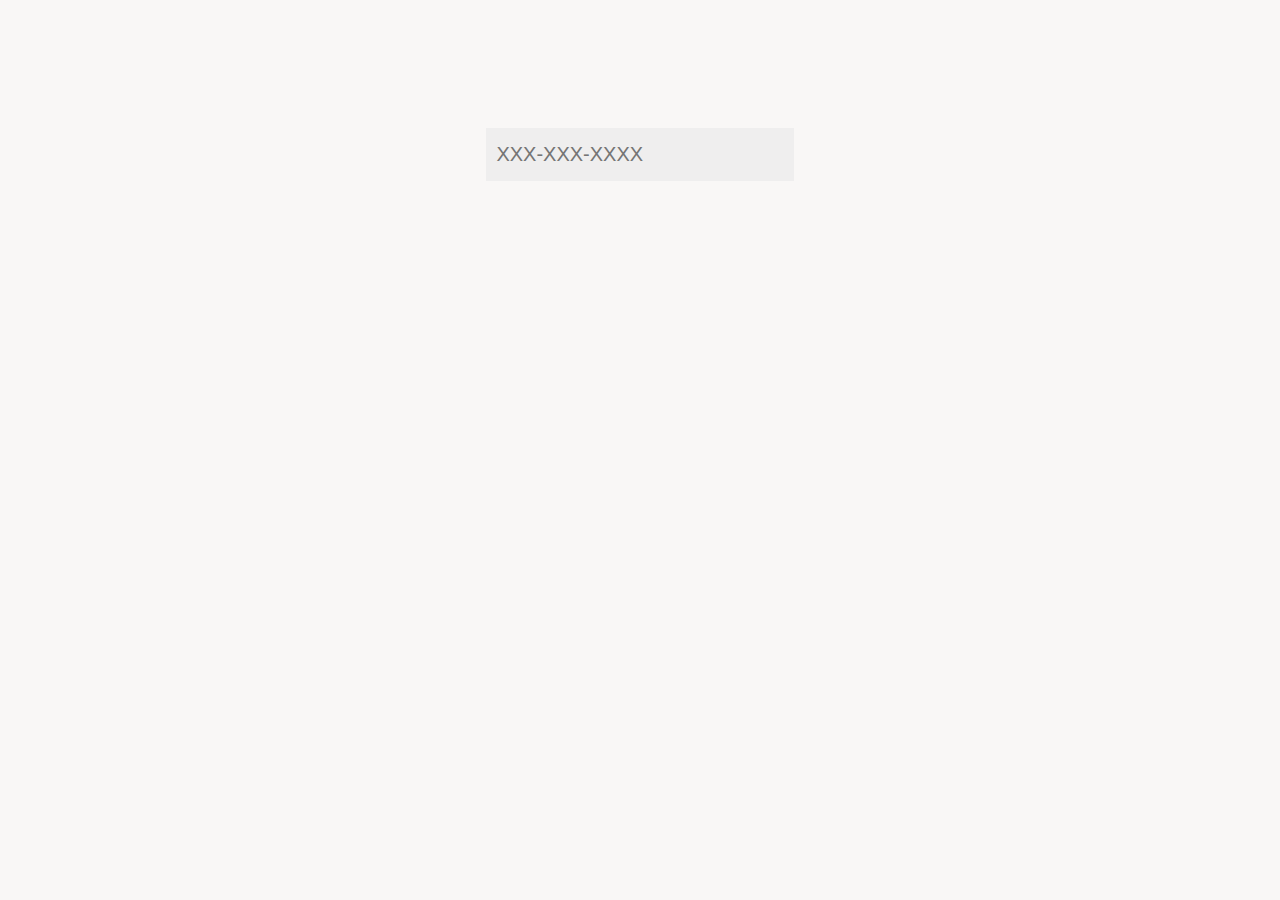
<file: phone-format/index.html>
<!DOCTYPE html>
<html lang="en">
<head>
    <meta charset="UTF-8">
    <meta name="viewport" content="width=device-width, initial-scale=1.0">
    <title>Document</title>
    <link rel="stylesheet" href="style.css" />
</head>
<body>
    <input type="text" name="phone" id="phone" class="phone-field" />
    <script src="script.js"></script>
</body>
</html>
</file>
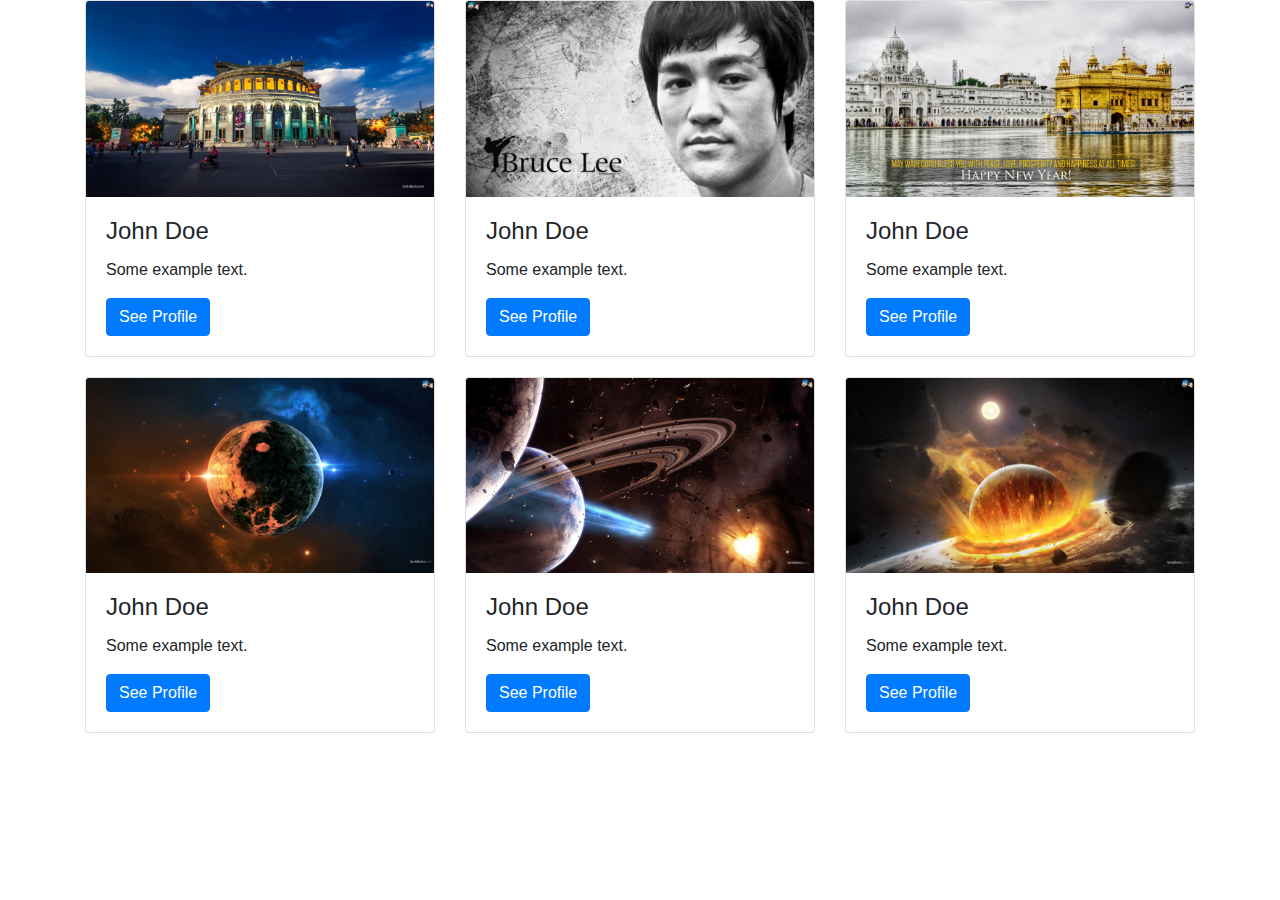
<file: replace-image-onhover/index.html>
<!DOCTYPE html>
<html>

<head>
    <title>
        Img Src
    </title>
    <!-- Latest compiled and minified CSS -->
    <link rel="stylesheet" href="https://maxcdn.bootstrapcdn.com/bootstrap/4.1.3/css/bootstrap.min.css">
    <style type="text/css">
        .col-sm-4 {
            margin-bottom: 20px;
        }

        .imgBox {
            position: relative;
            cursor: pointer;
        }

        .imgBox.replaced {
            background-color: rgba(0, 0, 0, 0.5)
        }

        .imgBox.replaced img {
            opacity: 0;
        }

        .imgBox span {
            position: absolute;
            top: 30%;
            left: 30%;
            color: #fff;
            text-shadow: 2px 2px 5px #000;
            font-size: 30px;
            display: none;
        }
    </style>
</head>

<body>
    <div class="container">
        <div class="row">
            <div class="col-sm-4 cardbox">
                <div class="card">
                    <div class="imgBox">
                        <img class="card-img-top" src="architectural-262a.jpg" data-src="architectural-267a.jpg" alt="Card image">
                        <span>Loading...</span>
                    </div>
                    <div class="card-body">
                        <h4 class="card-title">John Doe</h4>
                        <p class="card-text">Some example text.</p>
                        <a href="#" class="btn btn-primary">See Profile</a>
                    </div>
                </div>
            </div>
            <div class="col-sm-4 cardbox">
                <div class="card">
                    <div class="imgBox">
                        <img class="card-img-top" src="bruce-lee-0a.jpg" data-src="mosques-83a.jpg" alt="Card image">
                        <span>Loading...</span>
                    </div>
                    <div class="card-body">
                        <h4 class="card-title">John Doe</h4>
                        <p class="card-text">Some example text.</p>
                        <a href="#" class="btn btn-primary">See Profile</a>
                    </div>
                </div>
            </div>
            <div class="col-sm-4 cardbox">
                <div class="card">
                    <div class="imgBox">
                        <img class="card-img-top" src="new-year-274a.jpg" data-src="universe-5a.jpg" alt="Card image">
                        <span>Loading...</span>
                    </div>
                    <div class="card-body">
                        <h4 class="card-title">John Doe</h4>
                        <p class="card-text">Some example text.</p>
                        <a href="#" class="btn btn-primary">See Profile</a>
                    </div>
                </div>
            </div>
            <div class="col-sm-4 cardbox">
                <div class="card">
                    <div class="imgBox">
                        <img class="card-img-top" src="universe-6v.jpg" data-src="universe-12v.jpg" alt="Card image">
                        <span>Loading...</span>
                    </div>
                    <div class="card-body">
                        <h4 class="card-title">John Doe</h4>
                        <p class="card-text">Some example text.</p>
                        <a href="#" class="btn btn-primary">See Profile</a>
                    </div>
                </div>
            </div>
            <div class="col-sm-4 cardbox">
                <div class="card">
                    <div class="imgBox">
                        <img class="card-img-top" src="universe-14v.jpg" data-src="universe-17v.jpg" alt="Card image">
                        <span>Loading...</span>
                    </div>
                    <div class="card-body">
                        <h4 class="card-title">John Doe</h4>
                        <p class="card-text">Some example text.</p>
                        <a href="#" class="btn btn-primary">See Profile</a>
                    </div>
                </div>
            </div>
            <div class="col-sm-4 cardbox">
                <div class="card">
                    <div class="imgBox">
                        <img class="card-img-top" src="universe-19a.jpg" data-src="universe-21a.jpg" alt="Card image">
                        <span>Loading...</span>
                    </div>
                    <div class="card-body">
                        <h4 class="card-title">John Doe</h4>
                        <p class="card-text">Some example text.</p>
                        <a href="#" class="btn btn-primary">See Profile</a>
                    </div>
                </div>
            </div>
        </div>
    </div>
    <script>
        const allCards = document.querySelectorAll('.cardbox');
        allCards.forEach((item) => {
            item.addEventListener('mouseenter', function () {
                if (!item.querySelector('span').classList.contains('added')) {
                    const getAttr = item.querySelector('img').dataset.src;
                    if (getAttr != undefined) {
                        item.querySelector('img').setAttribute('data-original-src', item.querySelector(
                            'img').src);                        
                        item.querySelector('img').src = getAttr;
                        item.querySelector('span').style.display = 'block';
                        item.querySelector('.imgBox').classList.add('replaced');
                        const imgComplete = setInterval(() => {
                            if (item.querySelector('img').complete) {
                                item.querySelector('.imgBox').classList.remove('replaced');
                                item.querySelector('span').style.display = 'none';
                                item.querySelector('span').classList.add('added');
                                clearInterval(imgComplete);
                            }
                        }, 10);
                    } else {
                        console.log('Undefined');
                    }
                } else {
                    const getAttr = item.querySelector('img').dataset.src;
                    if (getAttr != undefined) {
                        item.querySelector('img').src = getAttr;
                    }
                }
            });

            item.addEventListener('mouseleave', function () {
                const getAttr = item.querySelector('img').dataset.originalSrc;
                item.querySelector('img').src = getAttr;
            });
        });
    </script>
</body>

</html>
</file>
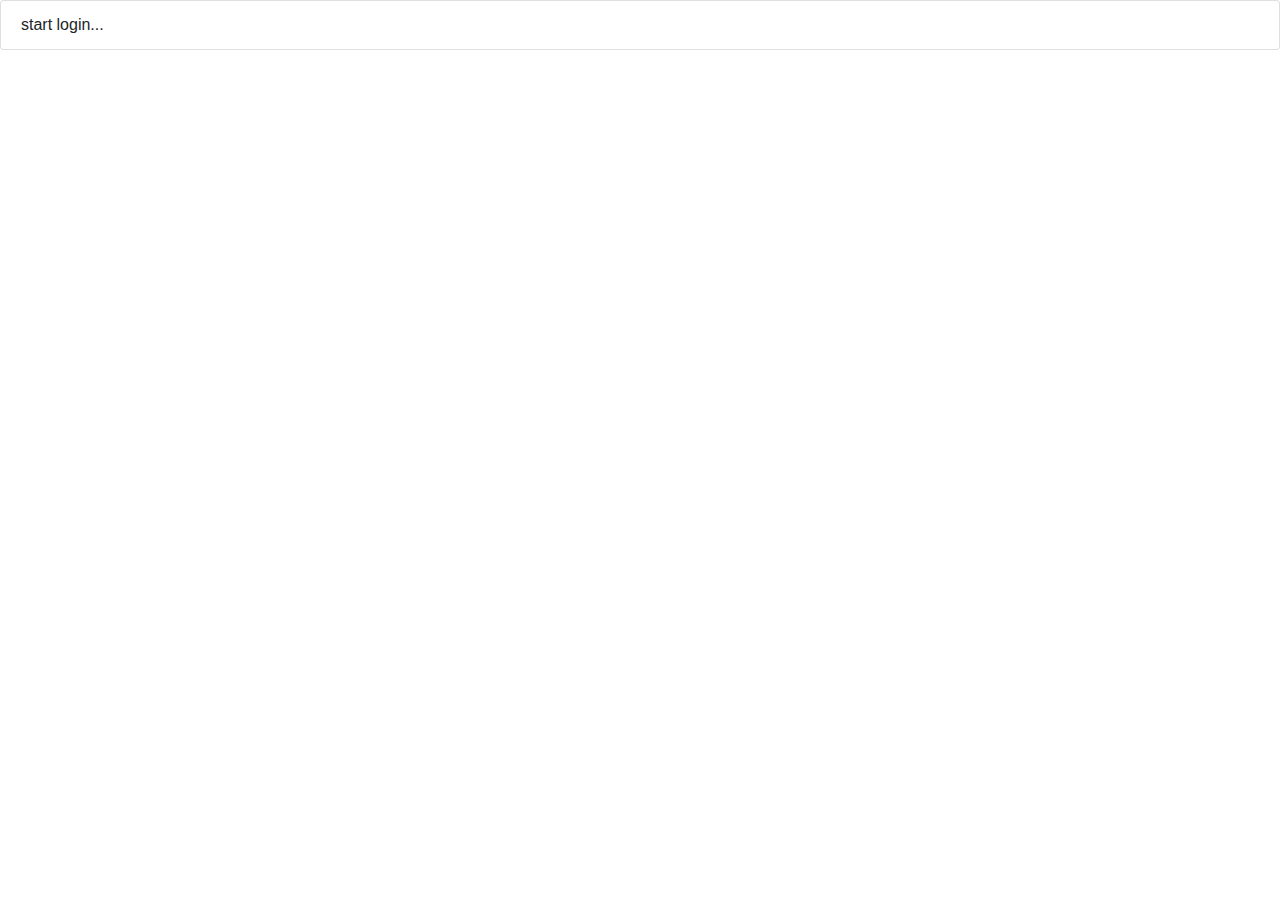
<file: callback-promise-async-await/callback-example-1.html>
<!DOCTYPE html>
<html lang="en">

<head>
    <meta charset="UTF-8">
    <meta name="viewport" content="width=device-width, initial-scale=1.0">
    <title>Callback 1</title>
    <link rel="stylesheet" href="https://maxcdn.bootstrapcdn.com/bootstrap/4.0.0/css/bootstrap.min.css"
        integrity="sha384-Gn5384xqQ1aoWXA+058RXPxPg6fy4IWvTNh0E263XmFcJlSAwiGgFAW/dAiS6JXm" crossorigin="anonymous">
</head>

<body>
    <ul class="login list-group"></ul>
    <script>
        function start() {
            const li = document.createElement('li');
            li.className = 'list-group-item';
            li.innerHTML = 'start login...'
            document.querySelector('.login').appendChild(li);
        }

        function LoginUser(email, password, callback) {
            setTimeout(() => {
                callback({ userEmail: email })
            }, 3000);
        }

        function end() {
            const li = document.createElement('li');
            li.className = 'list-group-item';
            li.innerHTML = 'end login process...'
            document.querySelector('.login').appendChild(li);
        }

        start();
        const user = LoginUser('engraved@gmail.com', 12345, user => {
            const li = document.createElement('li');
            li.className = 'list-group-item';
            li.innerHTML = user.userEmail + ' is authenticated';
            document.querySelector('.login').appendChild(li);
            setTimeout(() => {
                end();
            }, 1000);
        });
    </script>
</body>

</html>
</file>
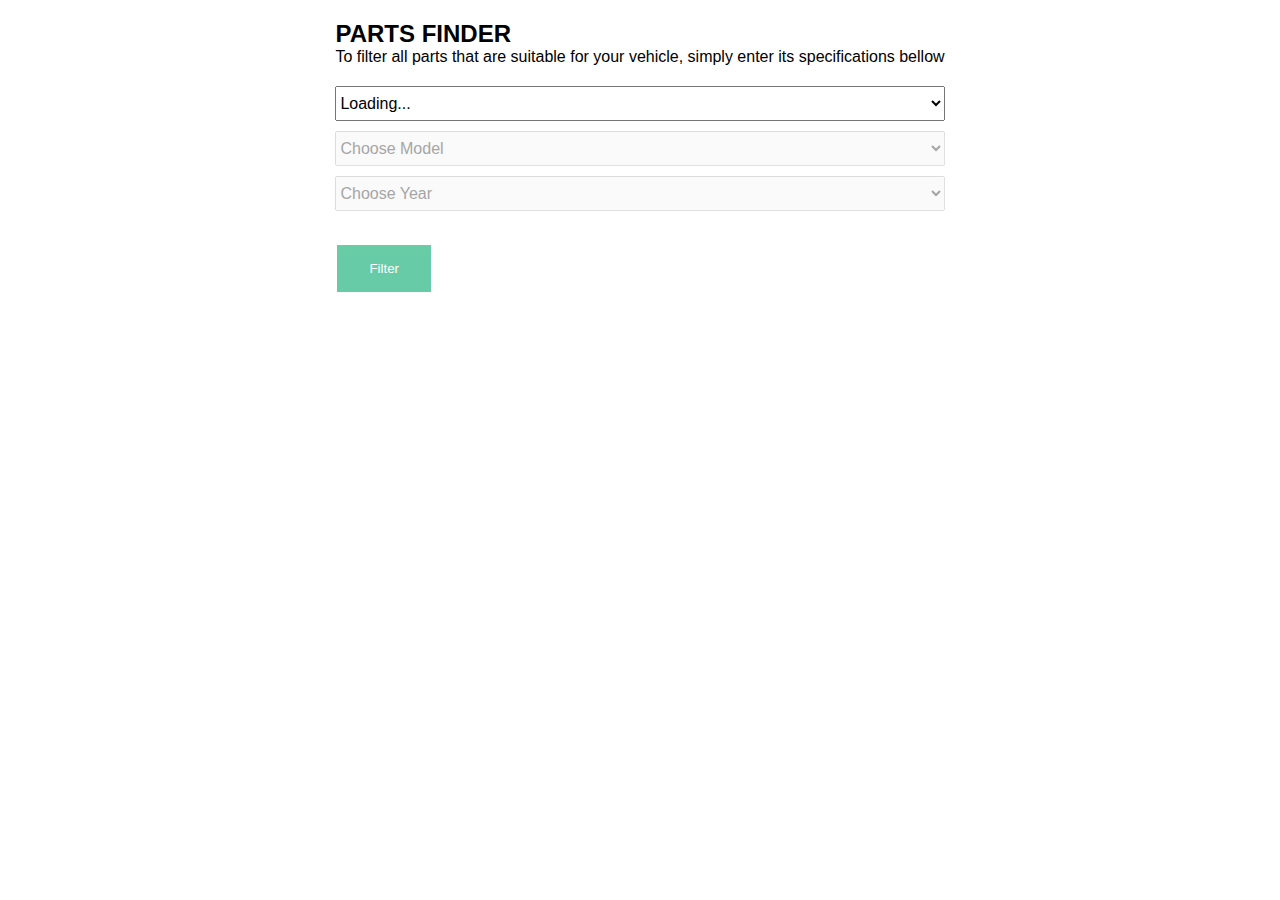
<file: make-model-year/homeProductFilter.html>
<!DOCTYPE html>
<html lang="en">

<head>
  <meta charset="UTF-8">
  <meta name="viewport" content="width=device-width, initial-scale=1.0">
  <title>Document</title>
  <style>
    * {
      margin: 0;
      padding: 0;
      font-family: Verdana, Geneva, Tahoma, sans-serif
    }

    .product-filter {
      display: flex;
      justify-content: center;
      align-items: center;
    }

    .display-table {
      display: flex;
      flex-direction: column;
      gap: 20px;
      margin-top: 20px;
    }

    select {
      width: 100%;
      font-family: inherit;
      font-size: inherit;
      cursor: inherit;
      line-height: inherit;
      height: 35px;
      margin-bottom: 10px;
    }

    input[type=button] {
      background-color: #04AA6D;
      border: none;
      color: white;
      padding: 16px 32px;
      text-decoration: none;
      margin: 4px 2px;
      cursor: pointer;
    }

    input[type=button]:disabled,
    input[type=button][disabled] {
      opacity: 0.6;
      cursor: not-allowed;
    }
  </style>
</head>

<body>
  <div class="product-filter">
    <div class="container">
      <div class="product-filter-inn">
        <div class="custom-row">
          <div class="display-table clearfix">
            <div class="column xlarge-4 large-3 pro-fil-head">
              <div class="pro-fil-heading">
                <h2>PARTS FINDER</h2>
                <p>To filter all parts that are suitable for your vehicle, simply enter its specifications bellow</p>
              </div>
            </div>
            <div class="column xlarge-7 large-8 pro-fil-box clearfix">
              <div class="product-model">
                <div class="filter-block">
                  <select class="form-select" id="make">
                    <option value="make">Loading...</option>
                  </select>
                </div>
              </div>
              <div class="product-type">
                <div class="filter-block">
                  <select class="form-select" id="model" disabled>
                    <option value="model">Choose Model</option>
                  </select>
                </div>
              </div>
              <div class="product-year">
                <div class="filter-block">
                  <select class="form-select" id="year" disabled>
                    <option value="year">Choose Year</option>
                  </select>
                </div>
              </div>
            </div>
            <div class="column xlarge-1 large-1 pro-fil-btn">
              <div class="pro-fil-btn">
                <input type="button" class="button button--primary" value="Filter" disabled id="filter" />
              </div>
            </div>
          </div>
        </div>
      </div>
    </div>
  </div>
  <script src="make-model-year.js"></script>
</body>

</html>
</file>
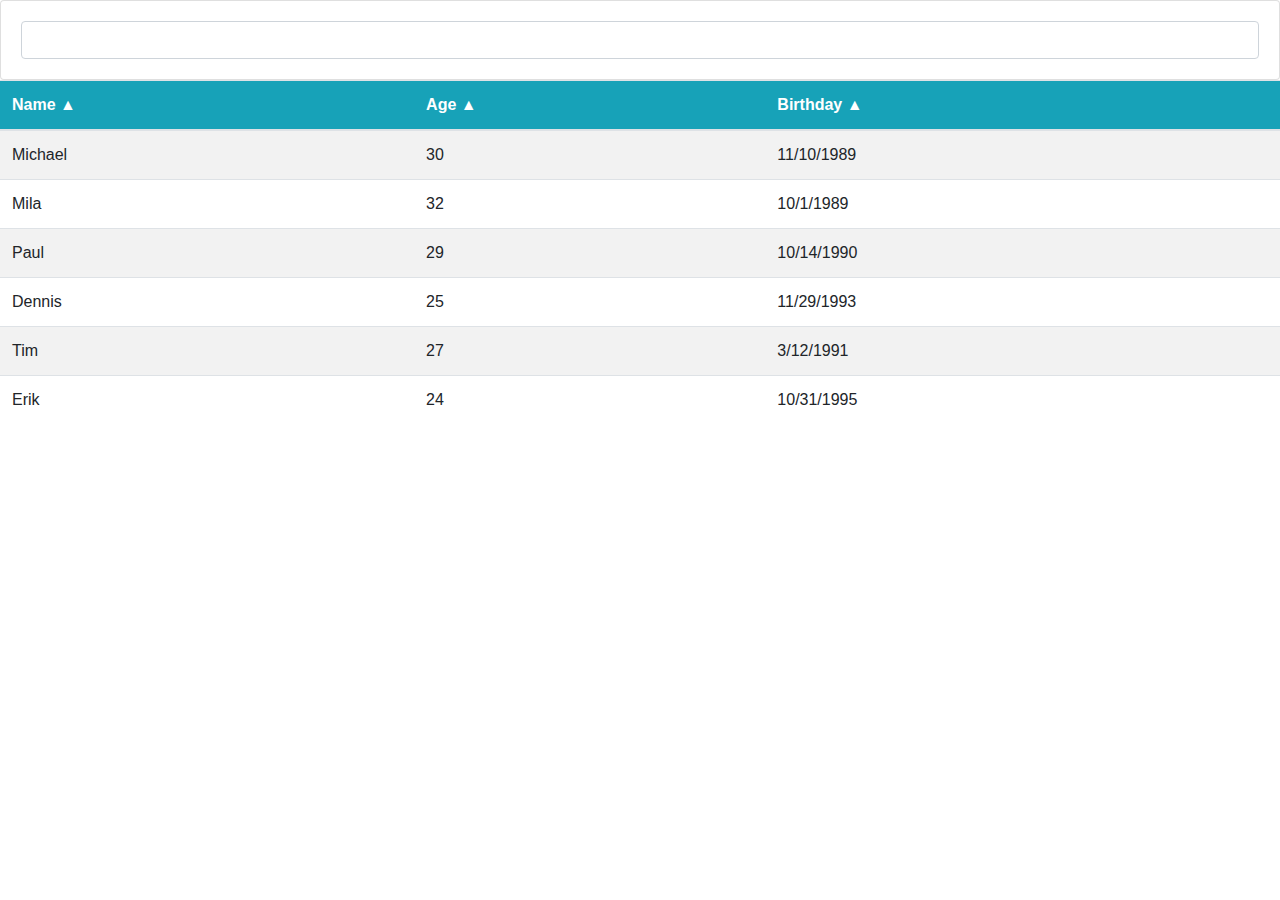
<file: table/filter-table.html>
<!DOCTYPE html>
<html lang="en">

<head>
    <meta charset="UTF-8">
    <meta http-equiv="X-UA-Compatible" content="IE=edge">
    <meta name="viewport" content="width=device-width, initial-scale=1.0">
    <title>Filter and sorting table</title>
</head>

<body>
    <link rel="stylesheet" href="https://stackpath.bootstrapcdn.com/bootstrap/4.3.1/css/bootstrap.min.css"
        integrity="sha384-ggOyR0iXCbMQv3Xipma34MD+dH/1fQ784/j6cY/iJTQUOhcWr7x9JvoRxT2MZw1T" crossorigin="anonymous">

    <style>
        th {
            color: #fff;
        }
    </style>

    <div class="row">
        <div class="col">
            <div class="card card-body">
                <input type="text" id="search-input" class="form-control">
            </div>
        </div>
    </div>


    <table class="table table-striped">
        <tr class="bg-info">
            <th data-column="name" data-order="desc">Name &#9650</th>
            <th data-column="age" data-order="desc">Age &#9650</th>
            <th data-column="birthdate" data-order="desc">Birthday &#9650</th>
        </tr>

        <tbody id="myTable">

        </tbody>
    </table>

    <script>

        let userList = [
            { 'name': 'Michael', 'age': '30', 'birthdate': '11/10/1989' },
            { 'name': 'Mila', 'age': '32', 'birthdate': '10/1/1989' },
            { 'name': 'Paul', 'age': '29', 'birthdate': '10/14/1990' },
            { 'name': 'Dennis', 'age': '25', 'birthdate': '11/29/1993' },
            { 'name': 'Tim', 'age': '27', 'birthdate': '3/12/1991' },
            { 'name': 'Erik', 'age': '24', 'birthdate': '10/31/1995' },
        ];

        buildTable(userList);

        function buildTable(data) {
            const table = document.getElementById('myTable')
            table.innerHTML = '';
            for (let i = 0; i < data.length; i++) {
                const row = `<tr>
                                <td>${data[i].name}</td>
                                <td>${data[i].age}</td>
                                <td>${data[i].birthdate}</td>
                          </tr>`
                table.innerHTML += row
            }
        }

        document.querySelector('#search-input').addEventListener('keyup', (e) => {
            const value = e.target.value;
            const data = searchTable(value, userList);
            buildTable(data);
        });

        function searchTable(value, data) {
            var filteredData = [];

            for (var i = 0; i < data.length; i++) {
                value = value.toLowerCase();
                var name = data[i].name.toLowerCase();
                if (name.includes(value)) {
                    filteredData.push(data[i])
                }
            }
            return filteredData;
        }

        document.querySelectorAll('th').forEach(item => {
            item.addEventListener('click', (e) => {
                let column = e.target.attributes['data-column'].value;
                let order = e.target.attributes['data-order'].value;
                let text = e.target.innerHTML;
                text = text.substring(0, text.length - 1);

                if (order == 'desc') {
                    e.target.setAttribute('data-order', 'asc')
                    userList = userList.sort((a, b) => a[column] > b[column] ? 1 : -1)
                    text += '&#9660'
                } else {
                    e.target.setAttribute('data-order', 'desc')
                    userList = userList.sort((a, b) => a[column] < b[column] ? 1 : -1)
                    text += '&#9650'
                }

                e.target.innerHTML = text;
                buildTable(userList)
            })
        })
    </script>
</body>

</html>
</file>
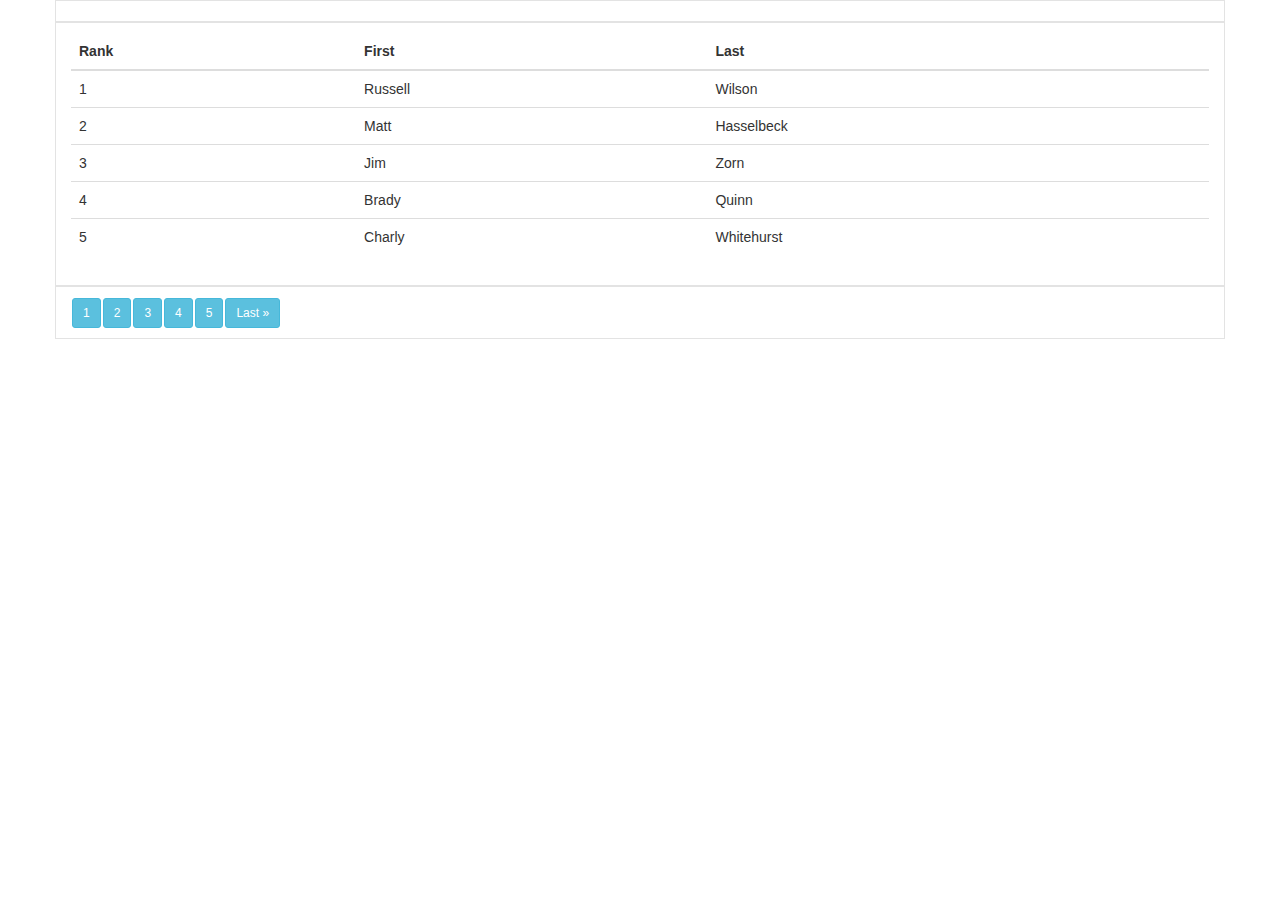
<file: table/pagination.html>
<!DOCTYPE html>
<html lang="en">

<head>
    <meta charset="UTF-8">
    <meta http-equiv="X-UA-Compatible" content="IE=edge">
    <meta name="viewport" content="width=device-width, initial-scale=1.0">
    <title>Pagination</title>
    <style>
        .container {
            border: 1px solid rgba(0, 0, 0, .11);
            ;
            padding: 10px;
            width: 500px
        }

        .controls-item {
            display: inline-block;
        }

        .btn {
            margin: 1px;
        }
    </style>
</head>

<body>

    <link rel="stylesheet" href="https://maxcdn.bootstrapcdn.com/bootstrap/3.4.0/css/bootstrap.min.css">
    <div class="container">

    </div>
    <div class="container ">
        <!-- Table structure here -->
        <table class="table table-dark" id="our-table">
            <thead>
                <tr>
                    <th>Rank</th>
                    <th>First</th>
                    <th>Last</th>
                </tr>
            </thead>
            <tbody id="table-body">

            </tbody>
        </table>
    </div>

    <div class="container ">
        <div id="pagination-wrapper"></div>
    </div>

    <script>
        const tableData = [{
            'first_name': 'Russell',
            'last_name': 'Wilson',
            'rank': '1',
        },
        {
            'first_name': 'Matt',
            'last_name': 'Hasselbeck',
            'rank': '2',
        },
        {
            'first_name': 'Jim',
            'last_name': 'Zorn',
            'rank': '3',
        },
        {
            'first_name': 'Brady',
            'last_name': 'Quinn',
            'rank': '4',
        },
        {
            'first_name': 'Charly',
            'last_name': 'Whitehurst',
            'rank': '5',
        },
        {
            'first_name': 'Duane',
            'last_name': 'Devine',
            'rank': '6',
        },
        {
            'first_name': 'Tom',
            'last_name': 'Brady',
            'rank': '7',
        },
        {
            'first_name': 'Arron',
            'last_name': 'Rogers',
            'rank': '8',
        },
        {
            'first_name': 'Patrick',
            'last_name': 'Mahoms',
            'rank': '9',
        },
        {
            'first_name': 'Gardner',
            'last_name': 'Minshew',
            'rank': '10',
        },
        {
            'first_name': 'Andrew',
            'last_name': 'Luck',
            'rank': '11',
        },
        {
            'first_name': 'Josh',
            'last_name': 'Gordon',
            'rank': '12',
        },
        {
            'first_name': 'Drew',
            'last_name': 'Brees',
            'rank': '13',
        },
        {
            'first_name': 'Cam',
            'last_name': 'Newton',
            'rank': '14',
        },
        {
            'first_name': 'Joe',
            'last_name': 'Montana',
            'rank': '15',
        },
        {
            'first_name': 'Steve',
            'last_name': 'Young',
            'rank': '16',
        },
        {
            'first_name': 'Dan',
            'last_name': 'Jones',
            'rank': '17',
        },
        {
            'first_name': 'Eli',
            'last_name': 'Manning',
            'rank': '18',
        },
        {
            'first_name': 'Marus',
            'last_name': 'Marriota',
            'rank': '19',
        },
        {
            'first_name': 'Ryan',
            'last_name': 'Fitzpatrick',
            'rank': '20',
        },
        {
            'first_name': 'Russell',
            'last_name': 'Wilson',
            'rank': '21',
        },
        {
            'first_name': 'Matt',
            'last_name': 'Hasselbeck',
            'rank': '22',
        },
        {
            'first_name': 'Jim',
            'last_name': 'Zorn',
            'rank': '23',
        },
        {
            'first_name': 'Brady',
            'last_name': 'Quinn',
            'rank': '24',
        },
        {
            'first_name': 'Charly',
            'last_name': 'Whitehurst',
            'rank': '25',
        },
        {
            'first_name': 'Duane',
            'last_name': 'Devine',
            'rank': '26',
        },
        {
            'first_name': 'Tom',
            'last_name': 'Brady',
            'rank': '27',
        },
        {
            'first_name': 'Arron',
            'last_name': 'Rogers',
            'rank': '28',
        },
        {
            'first_name': 'Patrick',
            'last_name': 'Mahoms',
            'rank': '29',
        },
        {
            'first_name': 'Gardner',
            'last_name': 'Minshew',
            'rank': '30',
        },
        {
            'first_name': 'Andrew',
            'last_name': 'Luck',
            'rank': '31',
        },
        {
            'first_name': 'Josh',
            'last_name': 'Gordon',
            'rank': '32',
        },
        {
            'first_name': 'Drew',
            'last_name': 'Brees',
            'rank': '33',
        },
        {
            'first_name': 'Cam',
            'last_name': 'Newton',
            'rank': '34',
        },
        {
            'first_name': 'Joe',
            'last_name': 'Montana',
            'rank': '35',
        },
        {
            'first_name': 'Steve',
            'last_name': 'Young',
            'rank': '36',
        },
        {
            'first_name': 'Dan',
            'last_name': 'Jones',
            'rank': '37',
        },
        {
            'first_name': 'Eli',
            'last_name': 'Manning',
            'rank': '38',
        },
        {
            'first_name': 'Marus',
            'last_name': 'Marriota',
            'rank': '39',
        },
        {
            'first_name': 'Ryan',
            'last_name': 'Fitzpatrick',
            'rank': '40',
        },
        {
            'first_name': 'Chad',
            'last_name': 'Pennington',
            'rank': '41',
        }
        ]

        const state = {
            'querySet': tableData,
            'page': 1,
            'rows': 5,
            'window': 5,
        }

        function pagination(querySet, page, rows) {

            const trimStart = (page - 1) * rows
            const trimEnd = trimStart + rows

            const trimmedData = querySet.slice(trimStart, trimEnd)
            const pages = Math.ceil(querySet.length / rows);

            return {
                'querySet': trimmedData,
                'pages': pages,
            }
        }

        function pageButtons(pages) {
            const wrapper = document.getElementById('pagination-wrapper');
            wrapper.innerHTML = ``

            let maxLeft = (state.page - Math.floor(state.window / 2))
            let maxRight = (state.page + Math.floor(state.window / 2))

            if (maxLeft < 1) {
                maxLeft = 1
                maxRight = state.window
            }

            if (maxRight > pages) {
                maxLeft = pages - (state.window - 1)

                if (maxLeft < 1) {
                    maxLeft = 1
                }
                maxRight = pages
            }

            for (let page = maxLeft; page <= maxRight; page++) {
                wrapper.innerHTML += `<button value=${page} class="page btn btn-sm btn-info">${page}</button>`
            }

            if (state.page != 1) {
                wrapper.innerHTML = `<button value=${1} class="page btn btn-sm btn-info">&#171; First</button>` + wrapper.innerHTML
            }

            if (state.page != pages) {
                wrapper.innerHTML += `<button value=${pages} class="page btn btn-sm btn-info">Last &#187;</button>`
            }

            document.querySelectorAll('.page').forEach(item => {
                item.addEventListener('click', (e) => {
                    document.getElementById('table-body').innerHTML = '';
                    state.page = Number(e.target.value)
                    buildTable();
                });
            });
        }

        function buildTable() {

            const table = document.getElementById('table-body');
            const data = pagination(state.querySet, state.page, state.rows);

            const myList = data.querySet;

            console.log('myList: ', myList)

            for (let item of myList) {
                let row = `<tr>
                    <td>${item.rank}</td>
                    <td>${item.first_name}</td>
                    <td>${item.last_name}</td>
                </tr>`;
                table.innerHTML += row;
            }

            pageButtons(data.pages);
        }

        buildTable();
    </script>
</body>

</html>
</file>
<file: phone-format/style.css>
* {
    margin: 0;
    padding: 0;
    box-sizing: border-box;
}

body {
    background: #f9f7f6;
    color: #404d5b;
    font-weight: 500;
    font-size: 1.05em;
    font-family: 'Raleway', Arial, sans-serif;
    display: flex;
    justify-content: center;
    align-items: center;
    height: 100%;
}

input {
    background-color: #EFEEEE;
    margin-top: 10%;
    width: 24%;
    padding: 15px 10px;
    font-size: 20px;
    border: 0px solid #dcdcdc;
    outline: none;
}
</file>
